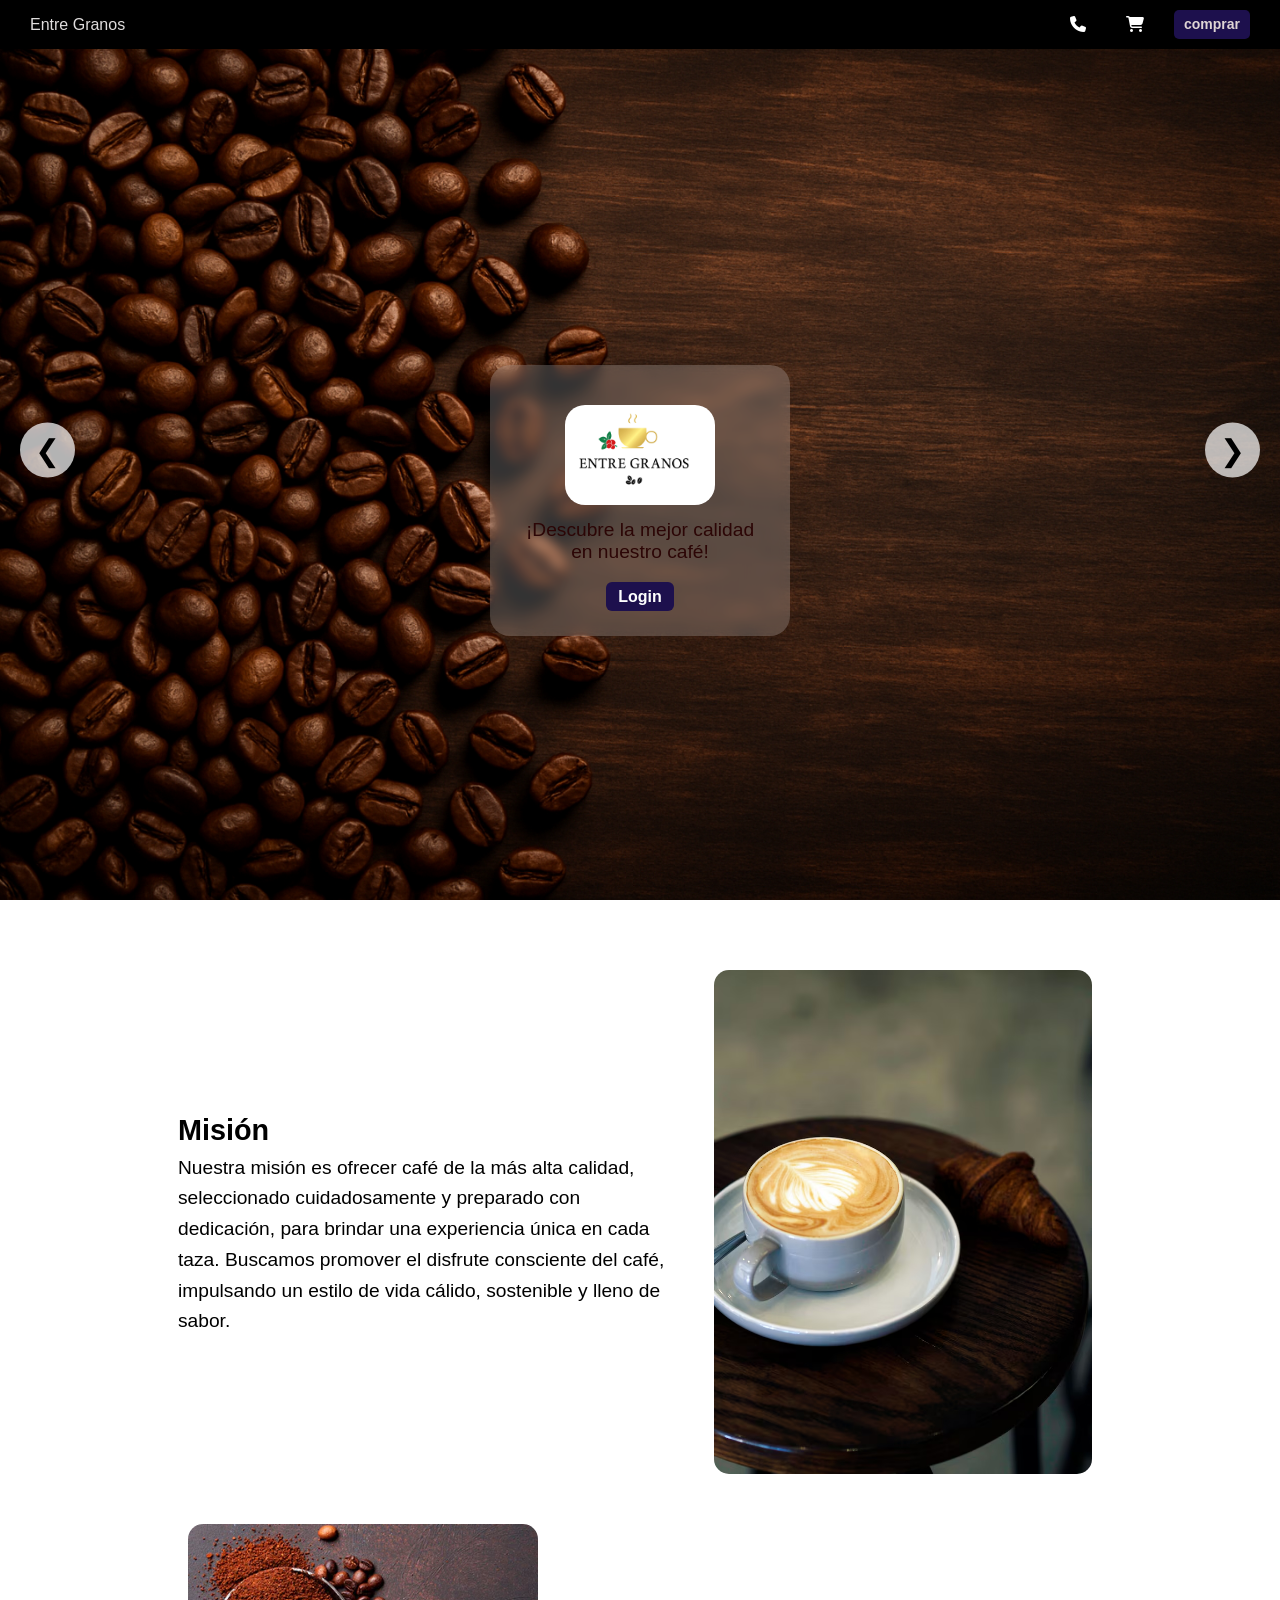
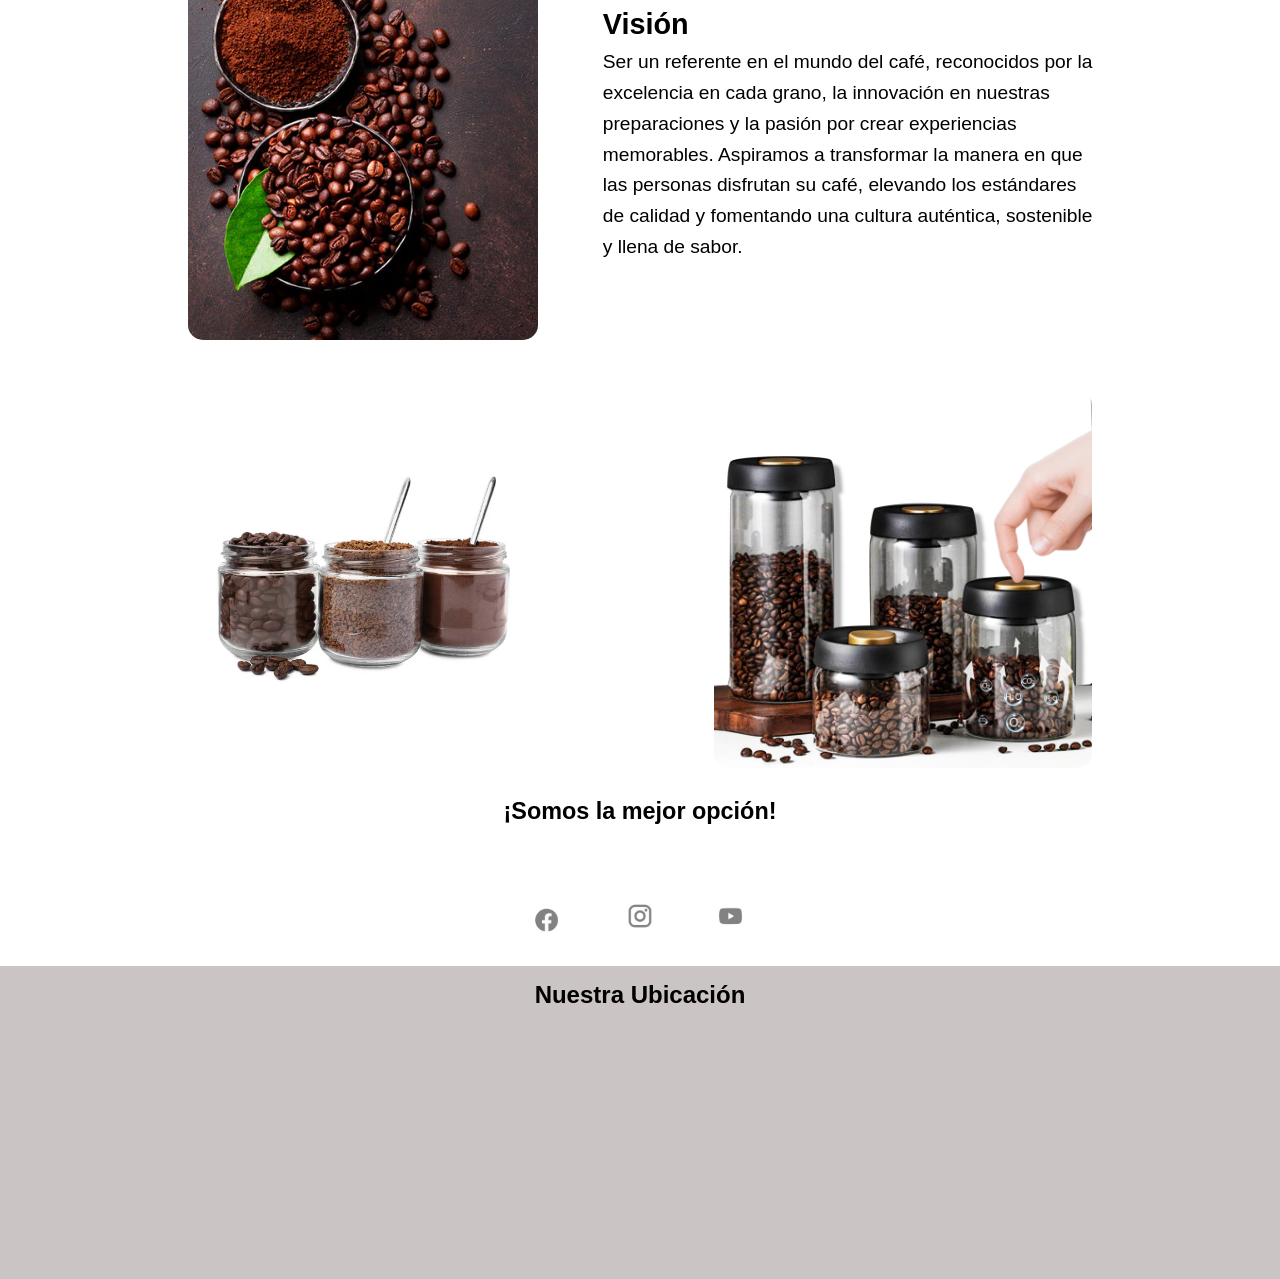
<file: landing/index.html>
<!DOCTYPE html>
<html lang="es">
<head>
    <meta charset="UTF-8">
    <meta name="viewport" content="width=device-width, initial-scale=1.0">
    <title>EntreGranos</title>
    <link rel="stylesheet" href="index.css">
    <!-- Iconos -->
    <link rel="stylesheet" href="https://cdnjs.cloudflare.com/ajax/libs/font-awesome/6.5.0/css/all.min.css">
</head>

<body>
    <div class="principal"> <!-- Contenedor principal -->
        <header>
            <!-- Barra de navegación -->
            <nav class="arriba">
                <span>Entre Granos</span>
                <div>
                    <a href="#" title="Contacto"><i class="fas fa-phone"></i></a>
                    <a href="Login.html" title="Carrito"><i class="fas fa-shopping-cart"></i></a>
                    <a href="productos_usuario.php" class="buton_comprar">comprar</a>
                </div>
            </nav>
        </header>

        <div class="frase">
            <img src="../imagen/LOGO2 ENTRE GRANOS.jpg" alt="Logo Termo Briss" class="logo-inicio">
            <p>¡Descubre la mejor calidad en nuestro café!</p>
            <a href="Login.html" class="btn">Login</a>
        </div>

        <!-- Botones del carrusel -->
        <div id="botones-carrusel">
            <button onclick="anteriorFondo()">&#10094;</button>
            <button onclick="siguienteFondo()">&#10095;</button>
        </div>
    </div>

    <!-- Sección Misión y Visión -->
    <section class="mision-vision">
        <div class="fila">
            <div class="mision">
                <h2>Misión</h2>
                <p>Nuestra misión es ofrecer café de la más alta calidad, seleccionado cuidadosamente y preparado con dedicación, para brindar una experiencia única en cada taza. Buscamos promover el disfrute consciente del café, impulsando un estilo de vida cálido, sostenible y lleno de sabor.</p>
            </div>
            <img src="../imagen/imagen cafe2.avif" alt="Termos Negros" class="img-derecha">
        </div>

        <div class="fila">
            <img src="../imagen/imagen cafe1.webp" alt="Imagen de termos" class="img-izquierda">
            <div class="vision">
                <h2>Visión</h2>
                <p>Ser un referente en el mundo del café, reconocidos por la excelencia en cada grano, la innovación en nuestras preparaciones y la pasión por crear experiencias memorables. Aspiramos a transformar la manera en que las personas disfrutan su café, elevando los estándares de calidad y fomentando una cultura auténtica, sostenible y llena de sabor.</p>
            </div>
        </div>

        <div class="fila">
            <img src="../imagen/imagen cafe5.jpg" alt="Termo grande" class="img-izquierda">
            <img src="../imagen/imagen cafe6.jpg" alt="termo vaso" class="img-derecha">
        </div>

        <div class="texto-final">
            <h3>¡Somos la mejor opción!</h3>
        </div>
    </section>

    <!-- Redes Sociales -->
    <div class="redes">
        <a href="#"><img src="../imagen/facebook.png" alt="Facebook"></a>
        <a href="#"><img src="../imagen/insta.png" alt="Instagram"></a>
        <a href="#"><img src="../imagen/youtube.png" alt="YouTube"></a>
    </div>

    <!-- Sección de Ubicación -->
    <section class="ubicacion">
        <h2>Nuestra Ubicación</h2>
        <iframe class="mapa" src="https://www.google.com/maps/embed?pb=!1m18!1m12!1m3!1d3732.1780830193748!2d-103.39181702577031!3d20.702991898889767!2m3!1f0!2f0!3f0!3m2!1i1024!2i768!4f13.1!3m3!1m2!1s0x8428ae4e98d5453d%3A0xc4fdd3929a2ecbd1!2sCETI%20Plantel%20Colomos!5e0!3m2!1ses!2smx!4v1742330217236!5m2!1ses!2smx" 
            width="600" height="350" style="border:0;" allowfullscreen="" loading="lazy">
        </iframe>
    </section>

    <!-- Script para el carrusel de fondo -->
    <script>
        const fondos = [
            "../imagen/fondo_entregranos1.png",
            "../imagen/fondo entregranos3.jpg",
            "../imagen/fondo entregranos4.jpg"
        ];

        let indiceFondo = 0;

        function actualizarFondo() {
            document.querySelector('.principal').style.backgroundImage = `url('${fondos[indiceFondo]}')`;
        }

        function siguienteFondo() {
            indiceFondo = (indiceFondo + 1) % fondos.length;
            actualizarFondo();
        }

        function anteriorFondo() {
            indiceFondo = (indiceFondo - 1 + fondos.length) % fondos.length;
            actualizarFondo();
        }

        actualizarFondo();
    </script>
</body>
</html>
</file>
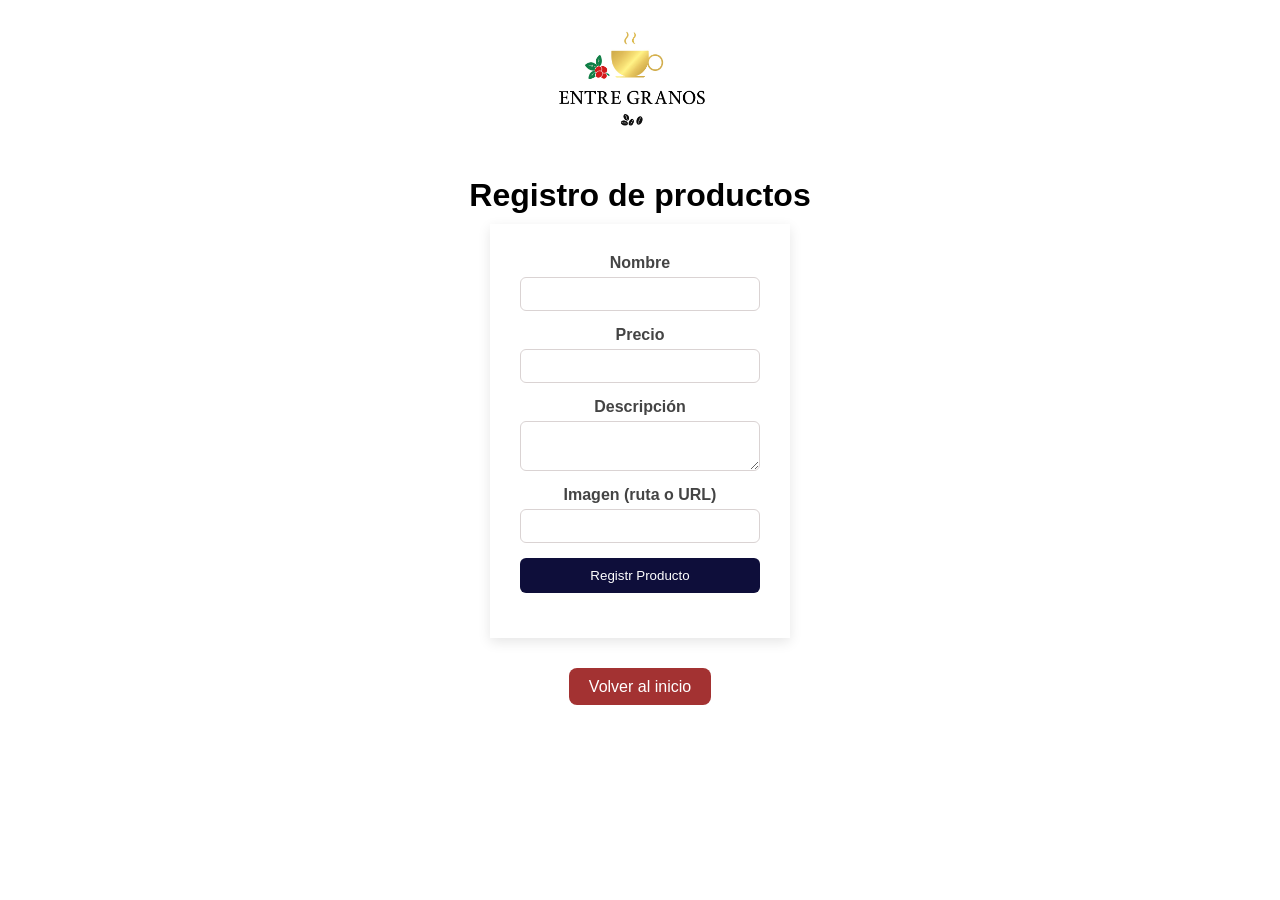
<file: admin/registro_productos.html>
<!DOCTYPE html>
<html lang="en">
<head>
    <meta charset="UTF-8">
    <meta http-equiv="X-UA-Compatible" content="IE=edge">
    <meta name="viewport" content="width=device-width, initial-scale=1.0">
    <title>Registro Productos</title>
    <link rel="stylesheet" href="registro_products.css"> <!-- Enlace al CSS -->
</head>
<body>
    <div class="logo">
        <img src="../imagen/LOGO2 ENTRE GRANOS.jpg" alt="EntreGranos"> <!-- Imagen del logo -->
    </div>
    <h1>Registro de productos</h1>
    <section>
        <form method="POST" action="registro.php" class="signin-form">
            
            <!-- Nombre -->
            <div class="form-element">
                <label for="nombre">Nombre</label>
                <input type="text" name="nombre" required />
            </div>

            <!-- Precio -->
            <div class="form-element">
                <label for="precio">Precio</label >
                <input type="number" step="0.01" id="precio" name="precio" required />
            </div>

            <!-- Descripción -->
            <div class="form-element">
                <label for="descripcion">Descripción</label>
                <textarea id="descripcion" name="descripcion" required></textarea>
            </div>

            <!-- Imagen -->
            <div class="form-element">
                <label for="imagen">Imagen (ruta o URL)</label>
                <input type="text" id="imagen" name="imagen" required />
            </div>

            <!-- Botón -->
            <div class="form-element">
                <button type="submit" name="login" value="login">Registr Producto</button>
            </div>
        </form>
    </section>
        <div class="salir">
        <a href="pag_princ_admin.php">Volver al inicio
        </a>
        </div>
</body>
</html>
</file>
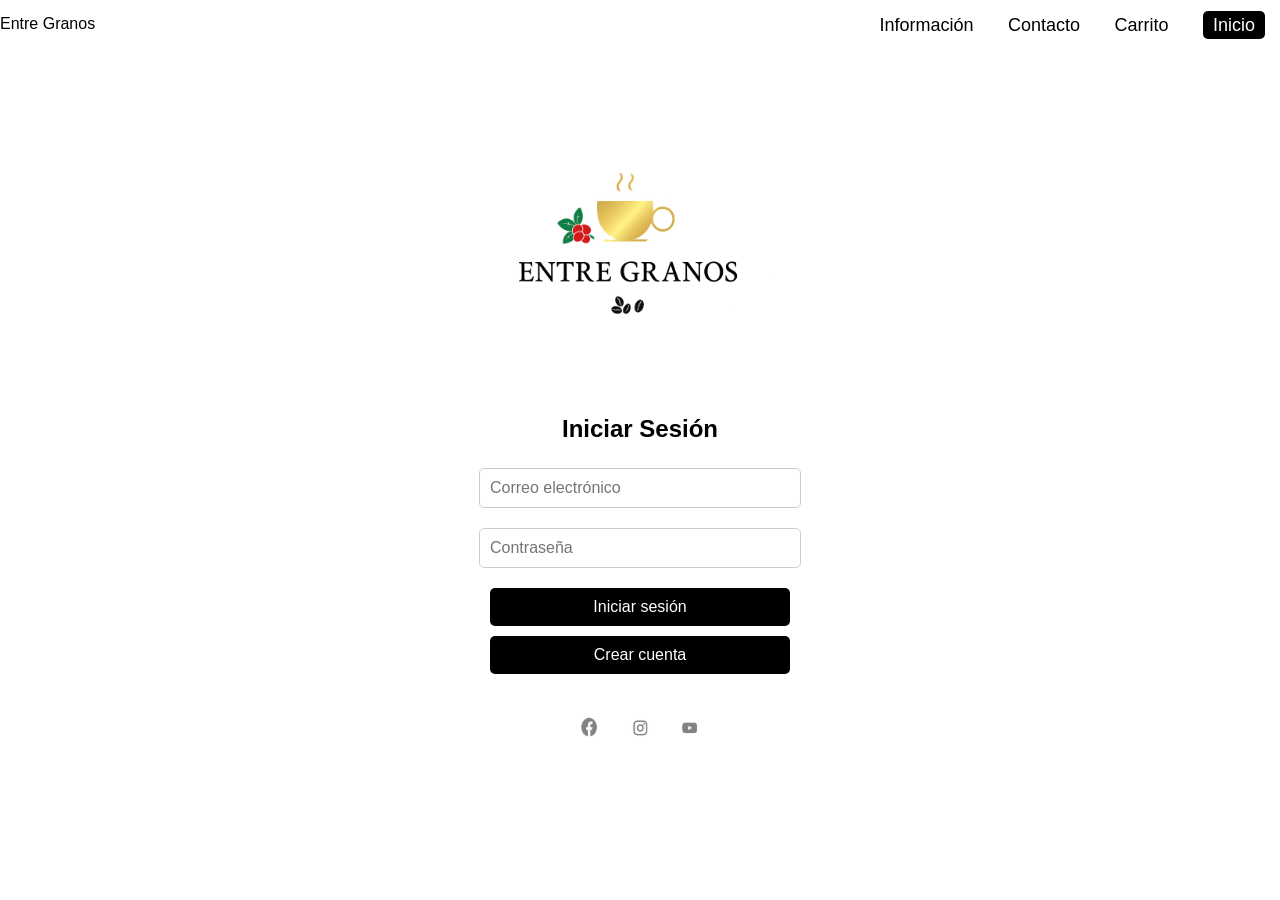
<file: landing/Login.html>
<!DOCTYPE html>
<html lang="es">
<head>
    <meta charset="UTF-8">
    <meta name="viewport" content="width=device-width, initial-scale=1.0">
    <title>Login - EntreGranos</title>
    <link rel="stylesheet" href="Login.css"> <!-- Conectar con el archivo CSS -->
</head>
<body>

    <!-- ======= Barra de navegación ======= -->
    <div class="arriba">
        <span>Entre Granos</span> <!-- Nombre de la empresa/tienda -->
        <div>
            <a href="#">Información</a> <!-- Enlace a la página de información -->
            <a href="#">Contacto</a> <!-- Enlace a la página de contacto -->
            <a href="#">Carrito</a> <!-- Enlace al carrito de compras -->
            <a href="index.html" class="buton_inicio">Inicio</a> <!-- Enlace a la página principal -->
        </div>
    </div>

    <!-- ======= Logo de la empresa ======= -->
    <div class="logo">
        <img src="../imagen/LOGO2 ENTRE GRANOS.jpg" alt="Termo Briss"> <!-- Imagen del logo -->
    </div>

    <!-- ======= Formulario de inicio de sesión ======= -->
    <div class="iniciar_sesion">
        <h2>Iniciar Sesión</h2> <!-- Título del apartado-->
        <form action="Login.php" method="post"><!-- Enviar datos a login.php -->
            <div class="email_contr">
                <input type="email" name="email" placeholder="Correo electrónico" required> <!-- Campo para el correo -->
                <input type="password" name="contrasena" placeholder="Contraseña" required> <!-- Campo para la contraseña -->
                <button type="submit">Iniciar sesión</button> <!-- Botón para iniciar sesión -->
            </div>
        </form>
        <!-- Enlace para registrar una nueva cuenta -->
        <a href="Registro.html">
            <button type="button">Crear cuenta</button>
        </a>
    </div>

    <!-- ======= Sección de redes sociales ======= -->
    <div class="social_icons">
        <img src="../imagen/facebook.png" alt="Facebook"> <!--  Facebook -->
        <img src="../imagen/insta.png" alt="Instagram"> <!-- Instagram -->
        <img src="../imagen/youtube.png" alt="YouTube"> <!--  YouTube -->
    </div>

</body>
</html>
</file>
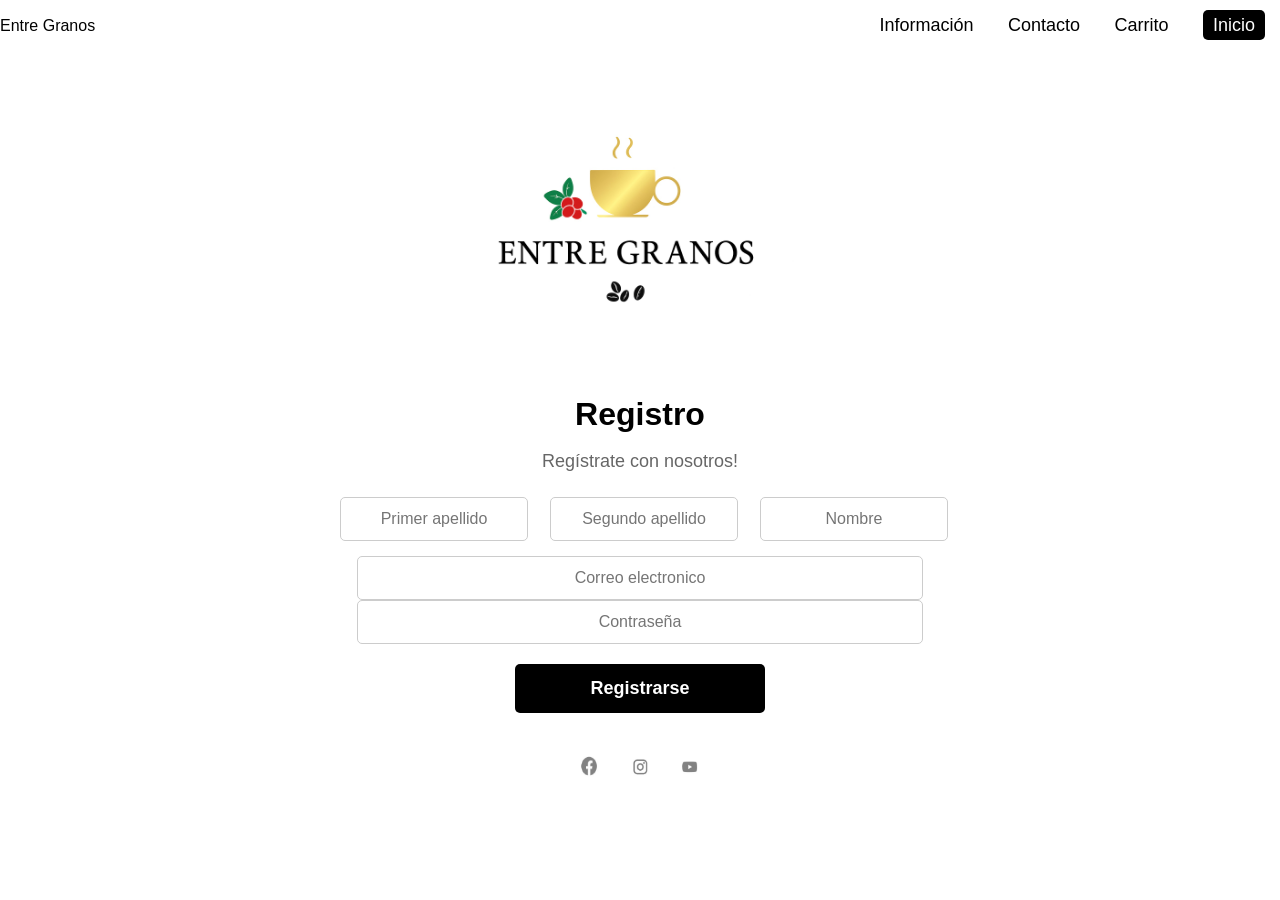
<file: landing/Registro.html>
<!DOCTYPE html>
<html lang="es">
<head>
    <meta charset="UTF-8">
    <meta name="viewport" content="width=device-width, initial-scale=1.0">
    <title>Registro - EntreGranos</title>
    <link rel="stylesheet" href="Registro.css"> <!-- Conectar con el archivo CSS -->
</head>
<body>
    <!-- ======= Barra de navegación ======= -->
    <div class="arriba">
        <span>Entre Granos</span> <!-- Nombre de la empresa -->
        <div>
            <a href="#">Información</a> <!-- Enlace a la página de información -->
            <a href="#">Contacto</a> <!-- Enlace a la página de contacto -->
            <a href="#">Carrito</a> <!-- Enlace al carrito de compras -->
            <a href="index.html" class="buton_inicio">Inicio</a> <!-- Página activa resaltada -->
        </div>
    </div>
    <!-- ======= Logo de la empresa ======= -->
    <div class="logo">
        <img src="../imagen/LOGO2 ENTRE GRANOS.jpg" alt="EntreGranos"> <!-- Imagen del logo -->
    </div>

    <!-- ======= Formulario de inicio de sesión ======= -->
    <!-- ======= Formulario de Registro ======= -->
<div class="registro">
    <h2>Registro</h2> <!-- Título -->
    <p>Regístrate con nosotros!</p> <!-- Subtítulo -->

    <form action="registro_usuario.php" method="post" class="registro-form">
        <div class="form-group">
            <div>
                <label for="primer_apellido"></label>
                <input type="text" name="primer_apellido" placeholder="Primer apellido">
            </div>
            <div>
                <label for="segundo_apellido"></label>
                <input type="text" name="segundo_apellido" id="segundo_apellido" placeholder="Segundo apellido">
            </div>
            <div>
                <label for="nombre"></label>
                <input type="text" name="nombre" placeholder="Nombre">
            </div>
        </div>

        <label for="email"></label>
        <input type="email" id="email" name="email" placeholder="Correo electronico">

        <label for="password"></label>
        <input type="password" id="password" name="contrasena" placeholder="Contraseña">

        <button type="submit">Registrarse</button> <!-- Botón para registrarse -->
    </form>
</div>
    <!-- ======= Sección de redes sociales ======= -->
    <div class="social_icons">
        <img src="../imagen/facebook.png" alt="Facebook"> <!-- Icono de Facebook -->
        <img src="../imagen/insta.png" alt="Instagram"> <!-- Icono de Instagram -->
        <img src="../imagen/youtube.png" alt="YouTube"> <!-- Icono de YouTube -->
    </div>

</body>
</html>
</file>
<file: landing/index.css>
*{
    margin: 0;
    padding:0;
    box-sizing: border-box;
    font-family: Arial, sans-serif; /* Fuente */
    background-position: center;
}
body {
    background-color: white; /* Color de fondo */
    text-align: center;
    color: black; /* Color de texto */
}
.principal {
    width: 100%;
    height: 100vh;
    background: url('imagen/fondo\ 1.webp') no-repeat center center/cover;
    display: flex;
    flex-direction: column;
    align-items: center;
    justify-content: center;
}
.arriba {
    background: rgba(0, 0, 0, 8); /* Fondo semi-transparente */
    padding: 10px 30px;
    text-align: center;
    display: flex;
    align-items: center;
    justify-content: space-between; /* Separa el logo y los enlaces */
    width: 100%;
    position: fixed; /* Fija la barra en la parte superior */
    top: 0;
    left: 0;
    color: rgb(223, 220, 220);
    z-index: 1000; /* para que esté arriba de todo */
}
/* Estilos para los enlaces de navegación */
.arriba div {
    display: flex;
    justify-content: center;
    gap: 20px;
}
/* ==== Estilo de los enlaces del menú ==== */
.arriba a {
    color: rgb(223, 213, 213);
    text-decoration: none;
    font-size: 14px;
    font-weight: bold;
    padding: 6px 10px;
    transition: 0.3s;
}
.arriba a:hover {
    background: rgb(241, 238, 238);
    color: black;
    border-radius: 5px;
}
.arriba i {
    font-size: 16px;
    color: white;
    transition: color 0.3s;  /* Suaviza el cambio al pasar el mouse */

}
.arriba i:hover {
    color: black;
}

/* ==== Estilo del botón "Inicio" en el menú ==== */
.buton_comprar {
    background: #1d104d;
    padding: 6px 10px;
    border-radius: 5px;
}
.buton_comprar:hover {
    background: white;
    color: black;
}
.frase{
    color: rgb(44, 6, 6);
    text-align: center;
    margin-top: 10px;
    margin-top: 100px;/*espacio respecto al contenido de arriba*/
    border: 25px;/*bordes redondeados*/
    width: 300px;/*ancho fijo del formulario*/
    border-radius: 20px;
    backdrop-filter: blur(6px); /* Difumina lo que está detrás */
    background-color: rgba(255, 255, 255, 0.2); /* Blanco con 20% de opacidad */
    padding: 30px;
}

img{
    margin: 20px;/*espacio arriba de la imagen*/
    max-width: 150px; /*esto es para ancho maximo para que no desborde*/
    border-radius: 20px;

}
.frase p {
    font-size: 1.2rem;
    margin-bottom: 25px;
}
.frase img{
        margin: 10px;/*espacio arriba de la imagen*/
}
.btn{
    background: #1d104d;
    color: white;
    padding: 6px 12px;
    border-radius: 6px;
    text-decoration: none;
    font-weight: bold;
    transition: 0.35 ease;

}
.btn:hover{
    background: #921f1f;        /* verde más claro al pasar el cursor */
    color: rgb(7, 7, 7);               /* Asegurar que el texto siga blanco */
}

.mision-vision {
    display: flex;
    flex-direction: column;
    align-items: center;
    padding: 50px;
    gap: 10px;
}
/* Fila genérica para organizar las secciones */
.fila {
    display: flex;
    align-items: center;
    justify-content: space-between;
    width: 80%;
    max-width: 1000px;
    gap: 10px; /* Reduce la separación entre la imagen y el texto */
}
/* Ajustes para las imágenes alineadas a la izquierda */
.img-izquierda {
    width: 40%;
    max-width: 350px;
    border-radius: 15px;
}
/* Ajustes para las imágenes alineadas a la derecha */
.img-derecha {
    width: 40%;
    max-width: 500px;
    border-radius: 15px;
    order: 2; /* Mueve la imagen al lado derecho */
}
/* Ajuste del texto */
.mision, .vision {
    width: 55%;
    text-align: left;
    padding: 10px;
    font-size: 1.2rem; /* Aumenta el tamaño del texto */
    line-height: 1.6; /* Mejora la legibilidad */
}
/* Estilos para el texto final */
.texto-final {
    text-align: center;
    font-weight: bold;
    font-size: 20px;
}
/* Contiene un mapa con ubicación */
.ubicacion {
    padding: 15px;
    background: #cac4c4;
}

.ubicacion h2 {
    font: size 100;
    margin-bottom: 1px;
}

/* ==== Mapa integrado de Google Maps ==== */
.mapa {
    width: 100%;
    max-width: 800px;
    height: 250px;
    border-radius: 15px;
}
#botones-carrusel {
    position: absolute;
    top: 50%;
    width: 100%;
    display: flex;
    justify-content: space-between;
    transform: translateY(-50%);
    padding: 0 20px;
    z-index: 10;
}

#botones-carrusel button {
    background-color: rgba(255, 255, 255, 0.7);
    border: none;
    font-size: 30px;
    padding: 10px 15px;
    border-radius: 50%;
    cursor: pointer;
    transition: background-color 0.3s ease;
}

#botones-carrusel button:hover {
    background-color: rgba(255, 255, 255, 0.9);
}
</file>
<file: admin/registro_products.css>
* {
    margin:0;
    padding: 0;
    box-sizing: border-box;
    font-family: Arial, sans-serif; /* Fuente */
    background-position: center;
    
}
body {
    background-color:white; /* Color de fondo */
    text-align: center;
    color: black; /* Color de texto */
    display: flex;
    flex-direction: column;
    align-items: center;
}
.h1{
    color: #333;
    margin-top: 20px;
    font-size: 28px;
    text-align: center;
}
/* para el estilo de la imagen (logo) */
img{
    margin: 20px;/*espacio arriba de la imagen*/
    max-width: 200px; /*esto es para ancho maximo para que no desborde*/
    border-radius: 100%;/*bordes redondeados*/

}
section{
    background-color:white; /* Color de fondo */
    padding: 30px;/*Relleno interno*/
    margin-top: 10px;/*espacio respecto al contenido de arriba*/
    border: 15px;/*bordes redondeados*/
    box-shadow: 0 4px 12px rgba(0, 0, 0 ,0.1); /*sombra sauves*/
    width: 300px;/*ancho fijo del formulario*/
    
}
/* Cada grupo de campo del formulario */
.form-element{
    margin-bottom: 15px; /*espacios entre elementos*/
    display: flex;/*para organizar*/
    flex-direction: column; /*en columna label arriba, imput abajo*/
}
/* Estilo de las etiquetas de los campos */
label{
    font-weight: bold;/*para texto en negrita*/
    margin-bottom: 5px;/*espacio debajo del label*/
    color: #444;
}
/* Estilo de los campos de entrada y textarea */
input, textarea{
    padding: 8px;/*esto es para el espacio interno (cuadros) para que se vea comodo para escribir*/
    border: 1px solid #dad3d3;/*border gris calro para los cuadros*/
    border-radius: 6px;/*bordes redondeados*/
    font-size: 14px; /*tamaño de texto*/
}
/* Estilo del botón */
button{
    background-color:rgb(14, 14, 58);/*color azul para el boton*/
    color: white;/*con letra blanca*/
    border: none;/*sin border externo*/
    padding: 10px;/*tamaño del cuadro (button)*/
    border-radius: 6px;/*bordes redondeados*/
    cursor: pointer;/*cambia cursor al pasar en mause*/
    transition: background-color 0.25;/*animacion suave al cambiar de color*/
}
 /* Estilo cuando el mouse pasa sobre el botón */
button:hover{
    background-color: rgb(129, 85, 33);
}
.salir {
    text-align: center;
    margin-top: 40px;/* separa el botón del contenido anterior */

}
.salir a {
    background: #a33232;
    color: white;
    padding: 10px 20px;
    border-radius: 8px;
    text-decoration: none;
}
.salir a:hover {
    background: #7e2626;
}
</file>
<file: landing/Login.css>
/* ======= Estilos generales ======= */
body {
    font-family: Arial, sans-serif;
    margin: 0;
    padding: 0;
    display: flex; /* para centrar elementos */
    flex-direction: column; /* Alinea los elementos en columna */
    align-items: center;
    justify-content: center;/* Centra verticalmente */
    min-height: 100vh;
    background-color: white; /* Fondo blanco */
}
/* ======= Estilos del logo ======= */
.logo {
    display: flex; /* centrar */
    justify-content: center;
    margin-bottom: 20px;
}
.logo img {
    width: 300px; /* Ajusta el tamaño del logo */
}
/* ======= Contenedor del formulario ======= */
.iniciar_sesion {
    text-align: center; /* Centra el contenido */
    width: 300px;
    padding: 20px;
}
/* ======= Título de la página ======= */
h2 {
    font-size: 24px; /* Tamaño del texto */
    font-weight: bold;/* Hace el texto más grueso */
    margin-bottom: 15px;/* Espacio inferior */
}
/* ======= Estilos de los campos de entrada ======= */
.email_contr {
    display: flex;
    flex-direction: column; /* Acomoda los elementos en columna */
    align-items: center;
}
.email_contr input {
    width: 100%;
    padding: 10px;
    margin: 10px 0;
    border: 1px solid #ccc;/* Borde gris claro */
    border-radius: 5px;
    font-size: 16px;
}
/* ======= Botón de inicio de sesión ======= */
button {
    width: 100%;
    padding: 10px;
    background-color: black;
    color: white;
    border: none;
    border-radius: 5px;/* Esquinas redondeadas */
    font-size: 16px;
    cursor: pointer;
    margin-top: 10px;
}
button:hover {
    background-color: #333; /* Efecto hover en el botón,  /* Cambio de color al pasar el cursor */
}
/* ======= Sección de redes sociales ======= */
.social_icons {
    display: flex;
    justify-content: center;
    margin-top: 20px;
}
.social_icons img {
    width: 30px;
    margin: 0 10px;
}
/* ======= Barra de navegación ======= */
.arriba {
    display: flex;
    justify-content: space-between;
    width: 100%;
    padding: 15px 0px;
    position: absolute;
    top: 0;
    left: 0;
}
/* Estilo de los enlaces de navegación */
.arriba a {
    text-decoration: none;
    color: black;
    font-size: 18px;
    margin: 0 15px;
    justify-content: center;
}
.arriba a:hover {
    text-decoration: underline;
}
/* Resalta la página activa */
.buton_inicio {
    background-color: black;
    color: white !important;
    padding: 4px 10px;
    border-radius: 5px;
}
</file>
<file: landing/Registro.css>
/* ======= Ajuste para centrar la página ======= */
body {
    font-family: Arial, sans-serif;
    margin: 0;
    padding: 0;
    display: flex;
    flex-direction: column;
    align-items: center;
    justify-content: center;
    min-height: 100vh;
    background-color: white; /* Fondo blanco */
}
/* ======= Estilos del logo ======= */
.logo {
    display: flex; /* centrar */
    justify-content: center;
    margin-bottom: 20px;
}
.logo img {
    width: 350px; /* Ajusta el tamaño del logo */
}
/* ======= Estilos del título de registro ======= */
/* ======= Barra de navegación ======= */
.arriba {
    display: flex;
    align-items: center;
    justify-content: space-between;
    width: 100%;
    padding: 15px 0px;
    position: absolute;
    top: 0;
    left: 0;
}
/* Estilo de los enlaces de navegación */
.arriba a {
    text-decoration: none;
    color: black;
    font-size: 18px;
    margin: 0 15px;
}
.arriba a:hover {
    text-decoration: underline;
}
/* Resalta la página activa */
.buton_inicio {
    background-color: black;
    color: white !important;
    padding: 5px 10px;
    border-radius: 5px;
}
.registro h2 {
    font-size: 32px;
    font-weight: bold;
    margin-bottom: 5px;
    text-align: center; /* Centra el contenido */
}
.registro p {
    font-size: 18px;
    color: #666;
    margin-bottom: 20px;
    text-align: center; /* Centra el contenido */
}
/* ======= Formulario de registro ======= */
.registro-form {
    display: flex;
    flex-direction: column;
    align-items: center;
    width: 100%;
    max-width: 600px;
    margin: 0 auto;
}
/* ======= Distribución de los campos (Apellido, Nombre) ======= */
.form-group {
    display: flex;
    justify-content: space-between;
    width: 100%;
    margin-bottom: 15px;
    text-align: center; /* Centra el contenido */
}
.form-group div {
    width: 30%; /* Cada campo ocupa un tercio del ancho, apellidos, numbre */
}
.form-group label {
    font-size: 16px;
    font-weight: bold;
    display: block;
    margin-bottom: 5px;
}
/* ======= Estilos generales de los inputs ======= */
.registro-form input {
    width: 90%;
    padding: 12px;
    border: 1px solid #ccc;
    border-radius: 5px;
    font-size: 16px;
    text-align: center; /* Centra el contenido */
}
/* ======= Botón de Registro ======= */
.registro-form button {
    width: 100%;
    max-width: 250px;
    padding: 14px;
    background-color: black;
    color: white;
    border: none;
    border-radius: 5px;
    font-size: 18px;
    cursor: pointer;
    margin-top: 20px;
    font-weight: bold;
}
.registro-form button:hover {
    background-color: #333;
}
/* ======= Sección de redes sociales ======= */
.social_icons {
    
    display: flex;
    justify-content: center;
    margin-top: 40px;
}
.social_icons img {
    width: 30px;
    margin: 0 10px;
}
</file>
